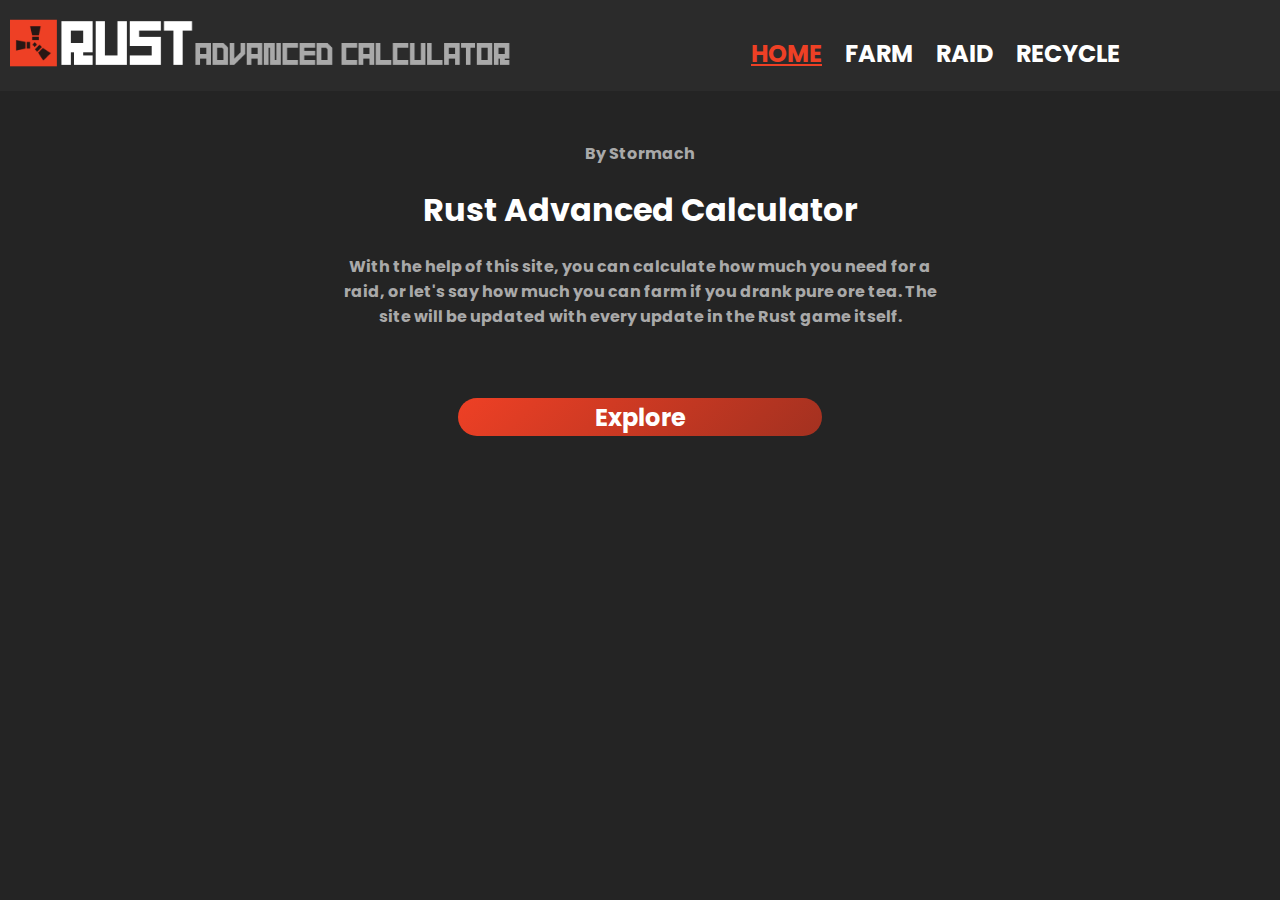
<file: index.html>
<!DOCTYPE html>
<html lang="en">
<head>
    <link rel="preconnect" href="https://fonts.googleapis.com">
    <link rel="preconnect" href="https://fonts.gstatic.com" crossorigin>
    <link href="https://fonts.googleapis.com/css2?family=Poppins:ital,wght@0,100;0,200;0,300;0,400;0,500;0,600;0,700;0,800;0,900;1,100;1,200;1,300;1,400;1,500;1,600;1,700;1,800;1,900&display=swap" rel="stylesheet">
    <meta charset="UTF-8">
    <title>Rust Advanced Calculator</title>
    <link rel="stylesheet" href="style.css">
    <script src="script.js"></script>
    <link rel="shortcut icon" href="./RustAdvancedCalculator/images/RustAC.png" type="image/x-icon">
</head>
<body>
<header class="portfolio-header">
    <div class="portfolio-container">
        <img class="logo" src="RustAdvancedCalculator/images/LogoRework.png" width="100" alt="Лого">
        <nav class="links">
            <a class="linkActive" href="https://stormachorange.github.io/rust_advanced_calculator/index">HOME</a>
            <a class="link" href="https://stormachorange.github.io/rust_advanced_calculator/RustAdvancedCalculator/Farm.html">FARM</a>
            <a class="link" href="https://stormachorange.github.io/rust_advanced_calculator/RustAdvancedCalculator/Raid.html">RAID</a>
            <a class="link" href="#">RECYCLE</a>
        </nav>
    </div>
</header>
<main>
    <div class="main-container">
        <p class="Title">By Stormach</p>
        <h1 class="main-title-desc">Rust Advanced Calculator</h1>
        <center>
            <p class="main-desc">With the help of this site, you can calculate how much you need for a raid,
            or let's say how much you can farm if you drank pure ore tea. The site will be
            updated with every update in the Rust game itself.</p>
            <div onclick="document.getElementById('explorer').innerText = 'TIME TO MATH'" class="btn-explorer">
                <h2 id="explorer" class="btn-explorer-h2">Explore</h2>
            </div>
        </center>
    </div>
</main>
</body>
</html>
</file>
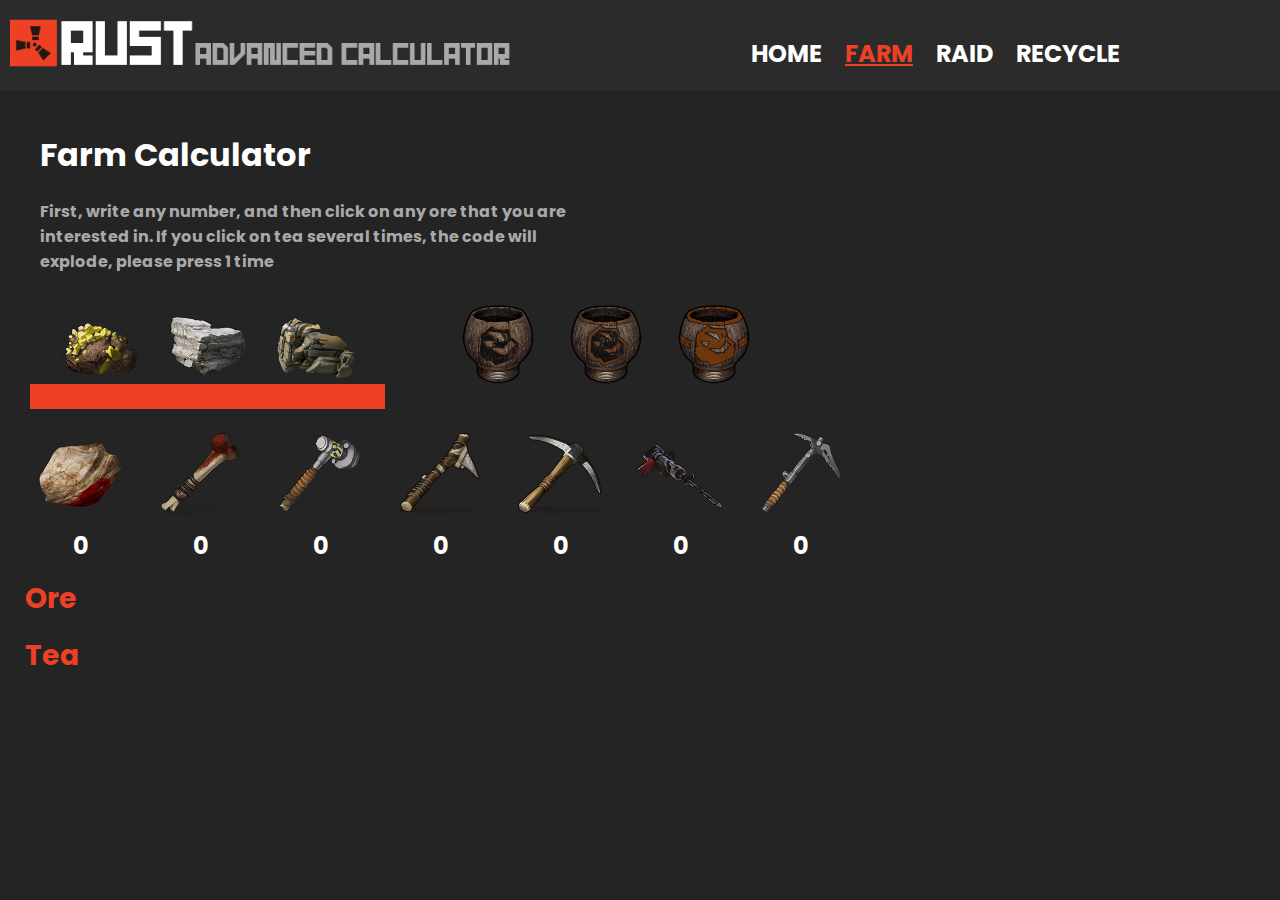
<file: RustAdvancedCalculator/Farm.html>
<!DOCTYPE html>
<html lang="en">
<head>
    <link rel="preconnect" href="https://fonts.googleapis.com">
    <link rel="preconnect" href="https://fonts.gstatic.com" crossorigin>
    <link href="https://fonts.googleapis.com/css2?family=Poppins:ital,wght@0,100;0,200;0,300;0,400;0,500;0,600;0,700;0,800;0,900;1,100;1,200;1,300;1,400;1,500;1,600;1,700;1,800;1,900&display=swap" rel="stylesheet">
    <meta charset="UTF-8">
    <title>Rust Advanced Calculator</title>
    <link rel="stylesheet" href="../style.css">
    <script>
        let sulfurCalc =
            sulfurRock = 100;
            sulfurClub = 101;
            sulfurMolot = 146;
            sulfurPickaxe = 257;
            sulfurAdvancedPickaxe = 300;
        let stoneCalc =
            stoneRock = 375;
            stoneClub = 450;
            stoneMolot = 536;
            stonePickaxe = 794;
            stoneAdvancedPickaxe = 1000;
        let metalCalc =
            metalRock = 250;
            metalClub = 286;
            metalMolot = 358;
            metalPickaxe =  485;
            metalAdvancedPickaxe = 600;


        function sulfurcalc(){let choose1 = document.getElementById('choose-id1').innerText = ('no tea:(');let choose = document.getElementById('choose-id').innerText = ('Sulfur');let inputCalculatorSulfur = document.getElementById('SulfurInput').value; console.log(inputCalculatorSulfur + ' Sulfur');let RockCalc = inputCalculatorSulfur * sulfurRock; document.getElementById('rock').innerText = (RockCalc); let ClubCalc = inputCalculatorSulfur * sulfurClub; document.getElementById('club').innerText = (ClubCalc); let HammerCalc = inputCalculatorSulfur * sulfurMolot; document.getElementById('hammer').innerText = (HammerCalc);let StonePickaxeCalc = inputCalculatorSulfur * sulfurPickaxe; document.getElementById('stonePickaxe').innerText = (StonePickaxeCalc); let AdvancedPickaxeCalc = inputCalculatorSulfur * sulfurAdvancedPickaxe; document.getElementById('advancedPickaxe').innerText = (AdvancedPickaxeCalc); let AdvancedPickaxeCalc1 = inputCalculatorSulfur * sulfurAdvancedPickaxe; document.getElementById('advancedPickaxe1').innerText = (AdvancedPickaxeCalc1); let AdvancedPickaxeCalc2 = inputCalculatorSulfur * sulfurAdvancedPickaxe; document.getElementById('advancedPickaxe2').innerText = (AdvancedPickaxeCalc2);}
        function ClassicTea() {
            // Osnova vsego
            let choose = document.getElementById('choose-id1').innerText = ('Classic Tea');
            let percent = 0.20;
            let inputClassicTea2 = document.getElementById('SulfurInput').value;
            console.log(inputClassicTea2)
            let STCalc =
                rockST = document.getElementById('rock').innerText;
            clubST = document.getElementById('club').innerText;
            molotST = document.getElementById('hammer').innerText;
            pickaxeST = document.getElementById('stonePickaxe').innerText;
            advpickaxeST = document.getElementById('advancedPickaxe').innerText;
            // Rock ---- sulfur
            let RockSulfurPercentResult = inputClassicTea2 * rockST * percent;
            let RockSulfurResult = inputClassicTea2 * rockST + RockSulfurPercentResult;
            document.getElementById('rock').innerText = (RockSulfurResult);
            // Club
            let ClubSulfurPercentResult = inputClassicTea2 * clubST * percent;
            let ClubSulfurResult = inputClassicTea2 * clubST + ClubSulfurPercentResult;
            document.getElementById('club').innerText = (ClubSulfurResult);
            // Molot
            let MolotSulfurPercentResult = inputClassicTea2 * molotST * percent;
            let MolotSulfurResult = inputClassicTea2 * molotST + MolotSulfurPercentResult;
            document.getElementById('hammer').innerText = (MolotSulfurResult);
            // Pickaxe
            let PickaxeSulfurPercentResult = inputClassicTea2 * pickaxeST * percent;
            let PickaxeSulfurResult = inputClassicTea2 * pickaxeST + PickaxeSulfurPercentResult;
            document.getElementById('stonePickaxe').innerText = (PickaxeSulfurResult);
            // Advanced pickaxe
            let AdvPickaxeSulfurPercentResult = inputClassicTea2 * advpickaxeST * percent;
            let AdvPickaxeSulfurResult = inputClassicTea2 * advpickaxeST + AdvPickaxeSulfurPercentResult;
            document.getElementById('advancedPickaxe').innerText = (AdvPickaxeSulfurResult);
            // Advanced pickaxe1
            let AdvPickaxeSulfurPercentResult1 = inputClassicTea2 * advpickaxeST * percent;
            let AdvPickaxeSulfurResult1 = inputClassicTea2 * advpickaxeST + AdvPickaxeSulfurPercentResult1;
            document.getElementById('advancedPickaxe1').innerText = (AdvPickaxeSulfurResult1);
            // Advanced pickaxe2
            let AdvPickaxeSulfurPercentResult2 = inputClassicTea2 * advpickaxeST * percent;
            let AdvPickaxeSulfurResult2 = inputClassicTea2 * advpickaxeST + AdvPickaxeSulfurPercentResult2;
            document.getElementById('advancedPickaxe2').innerText = (AdvPickaxeSulfurResult2);
            if (STCalc === undefined || NaN)
            {
                let valueFinder =
                    rockvalue = document.getElementById('rock').value;
                console.log(rockvalue)
            }
        }
        function AdvancedTea() {
            // Osnova vsego
            let choose = document.getElementById('choose-id1').innerText = ('Advanced Tea');
            let percent = 0.35;
            let inputClassicTea2 = document.getElementById('SulfurInput').value;
            console.log(inputClassicTea2)
            let STCalc =
                rockST = document.getElementById('rock').innerText;
            clubST = document.getElementById('club').innerText;
            molotST = document.getElementById('hammer').innerText;
            pickaxeST = document.getElementById('stonePickaxe').innerText;
            advpickaxeST = document.getElementById('advancedPickaxe').innerText;
            // Rock ---- sulfur
            let RockSulfurPercentResult = inputClassicTea2 * rockST * percent;
            let RockSulfurResult = inputClassicTea2 * rockST + RockSulfurPercentResult;
            document.getElementById('rock').innerText = (RockSulfurResult);
            // Club
            let ClubSulfurPercentResult = inputClassicTea2 * clubST * percent;
            let ClubSulfurResult = inputClassicTea2 * clubST + ClubSulfurPercentResult;
            document.getElementById('club').innerText = (ClubSulfurResult);
            // Molot
            let MolotSulfurPercentResult = inputClassicTea2 * molotST * percent;
            let MolotSulfurResult = inputClassicTea2 * molotST + MolotSulfurPercentResult;
            document.getElementById('hammer').innerText = (MolotSulfurResult);
            // Pickaxe
            let PickaxeSulfurPercentResult = inputClassicTea2 * pickaxeST * percent;
            let PickaxeSulfurResult = inputClassicTea2 * pickaxeST + PickaxeSulfurPercentResult;
            document.getElementById('stonePickaxe').innerText = (PickaxeSulfurResult);
            // Advanced pickaxe
            let AdvPickaxeSulfurPercentResult = inputClassicTea2 * advpickaxeST * percent;
            let AdvPickaxeSulfurResult = inputClassicTea2 * advpickaxeST + AdvPickaxeSulfurPercentResult;
            document.getElementById('advancedPickaxe').innerText = (AdvPickaxeSulfurResult);
            // Advanced pickaxe1
            let AdvPickaxeSulfurPercentResult1 = inputClassicTea2 * advpickaxeST * percent;
            let AdvPickaxeSulfurResult1 = inputClassicTea2 * advpickaxeST + AdvPickaxeSulfurPercentResult1;
            document.getElementById('advancedPickaxe1').innerText = (AdvPickaxeSulfurResult1);
            // Advanced pickaxe2
            let AdvPickaxeSulfurPercentResult2 = inputClassicTea2 * advpickaxeST * percent;
            let AdvPickaxeSulfurResult2 = inputClassicTea2 * advpickaxeST + AdvPickaxeSulfurPercentResult2;
            document.getElementById('advancedPickaxe2').innerText = (AdvPickaxeSulfurResult2);
            if (STCalc === undefined || NaN)
            {
                let valueFinder =
                    rockvalue = document.getElementById('rock').value;
                console.log(rockvalue)
            }
        }
        function PureTea() {
            // Osnova vsego
            let choose = document.getElementById('choose-id1').innerText = ('Pure Tea');
            let percent = 0.50;
            let inputClassicTea2 = document.getElementById('SulfurInput').value;
            console.log(inputClassicTea2)
            let STCalc =
                rockST = document.getElementById('rock').innerText;
            clubST = document.getElementById('club').innerText;
            molotST = document.getElementById('hammer').innerText;
            pickaxeST = document.getElementById('stonePickaxe').innerText;
            advpickaxeST = document.getElementById('advancedPickaxe').innerText;
            // Rock ---- sulfur
            let RockSulfurPercentResult = inputClassicTea2 * rockST * percent;
            let RockSulfurResult = inputClassicTea2 * rockST + RockSulfurPercentResult;
            document.getElementById('rock').innerText = (RockSulfurResult);
            // Club
            let ClubSulfurPercentResult = inputClassicTea2 * clubST * percent;
            let ClubSulfurResult = inputClassicTea2 * clubST + ClubSulfurPercentResult;
            document.getElementById('club').innerText = (ClubSulfurResult);
            // Molot
            let MolotSulfurPercentResult = inputClassicTea2 * molotST * percent;
            let MolotSulfurResult = inputClassicTea2 * molotST + MolotSulfurPercentResult;
            document.getElementById('hammer').innerText = (MolotSulfurResult);
            // Pickaxe
            let PickaxeSulfurPercentResult = inputClassicTea2 * pickaxeST * percent;
            let PickaxeSulfurResult = inputClassicTea2 * pickaxeST + PickaxeSulfurPercentResult;
            document.getElementById('stonePickaxe').innerText = (PickaxeSulfurResult);
            // Advanced pickaxe
            let AdvPickaxeSulfurPercentResult = inputClassicTea2 * advpickaxeST * percent;
            let AdvPickaxeSulfurResult = inputClassicTea2 * advpickaxeST + AdvPickaxeSulfurPercentResult;
            document.getElementById('advancedPickaxe').innerText = (AdvPickaxeSulfurResult);
            // Advanced pickaxe1
            let AdvPickaxeSulfurPercentResult1 = inputClassicTea2 * advpickaxeST * percent;
            let AdvPickaxeSulfurResult1 = inputClassicTea2 * advpickaxeST + AdvPickaxeSulfurPercentResult1;
            document.getElementById('advancedPickaxe1').innerText = (AdvPickaxeSulfurResult1);
            // Advanced pickaxe2
            let AdvPickaxeSulfurPercentResult2 = inputClassicTea2 * advpickaxeST * percent;
            let AdvPickaxeSulfurResult2 = inputClassicTea2 * advpickaxeST + AdvPickaxeSulfurPercentResult2;
            document.getElementById('advancedPickaxe2').innerText = (AdvPickaxeSulfurResult2);
            if (STCalc === undefined || NaN)
            {
                let valueFinder =
                    rockvalue = document.getElementById('rock').value;
                    console.log(rockvalue)
            }
        }
    </script>
    <link rel="shortcut icon" href="./images/RustAC.png" type="image/x-icon">
</head>
<body>
<header class="portfolio-header">
    <div class="portfolio-container">
        <img class="logo" src="./images/LogoRework.png" width="100" alt="Лого">
        <nav class="links">
            <a class="link" href="https://stormachorange.github.io/rust_advanced_calculator/#">HOME</a>
            <a class="linkActive" href="#">FARM</a>
            <a class="link" href="https://stormachorange.github.io/rust_advanced_calculator/RustAdvancedCalculator/Raid.html">RAID</a>
            <a class="link" href="#">RECYCLE</a>
        </nav>
    </div>
</header>
<main>
    <div class="main-containerFarm">
        <h1 class="main-title-desc-farm">Farm Calculator</h1>
            <p class="main-descFarm">First, write any number, and then click on any ore that you are interested in. If you click on tea several times, the code will explode, please press 1 time</p>
    </div>
    <div class="all-ore">
<!--Sulfur--><img onclick="sulfurcalc() " id="Sera" class="sulfur-ore" src="images/ores/sulfur.ore.png" alt="Сера">
<!--Stone!--><img onclick="let choose1 = document.getElementById('choose-id1').innerText = ('no tea:('); let choose = document.getElementById('choose-id').innerText = ('Stone');let inputCalculatorStone = document.getElementById('SulfurInput').value; console.log(inputCalculatorStone + ' Stone'); let RockCalc = inputCalculatorStone * stoneRock; document.getElementById('rock').innerText=(RockCalc); let ClubCalc = inputCalculatorStone * stoneClub; document.getElementById('club').innerText = (ClubCalc); let HammerCalc = inputCalculatorStone * stoneMolot; document.getElementById('hammer').innerText = (HammerCalc); let StonePickaxeCalc = inputCalculatorStone * stonePickaxe; document.getElementById('stonePickaxe').innerText = (StonePickaxeCalc); let AdvancedPickaxeCalc = inputCalculatorStone * stoneAdvancedPickaxe; document.getElementById('advancedPickaxe').innerText = (AdvancedPickaxeCalc); let AdvancedPickaxeCalc1 = inputCalculatorStone * stoneAdvancedPickaxe; document.getElementById('advancedPickaxe1').innerText = (AdvancedPickaxeCalc1); let AdvancedPickaxeCalc2 = inputCalculatorStone * stoneAdvancedPickaxe; document.getElementById('advancedPickaxe2').innerText = (AdvancedPickaxeCalc2);" id="Kamen" src="images/ores/stones.png" alt="Камень" class="stone">
<!--Metal!--><img onclick="let choose1 = document.getElementById('choose-id1').innerText = ('no tea:('); let choose = document.getElementById('choose-id').innerText = ('Metal');let inputCalculatorMetal = document.getElementById('SulfurInput').value; console.log(inputCalculatorMetal + ' Metal'); let RockCalc = inputCalculatorMetal * metalRock; document.getElementById('rock').innerText=(RockCalc); let ClubCalc = inputCalculatorMetal * metalClub; document.getElementById('club').innerText = (ClubCalc); let HammerCalc = inputCalculatorMetal * metalMolot; document.getElementById('hammer').innerText = (HammerCalc); let StonePickaxeCalc = inputCalculatorMetal * metalPickaxe; document.getElementById('stonePickaxe').innerText = (StonePickaxeCalc); let AdvancedPickaxeCalc = inputCalculatorMetal * metalAdvancedPickaxe; document.getElementById('advancedPickaxe').innerText = (AdvancedPickaxeCalc); let AdvancedPickaxeCalc1 = inputCalculatorMetal * metalAdvancedPickaxe; document.getElementById('advancedPickaxe1').innerText = (AdvancedPickaxeCalc1);let AdvancedPickaxeCalc2 = inputCalculatorMetal * metalAdvancedPickaxe; document.getElementById('advancedPickaxe2').innerText = (AdvancedPickaxeCalc2); " id="Metal" src="images/ores/metal.ore.png" alt="Металл" class="metal-ore">
    </div>
    <div class="all-tea">
        <img onclick="ClassicTea()" id="classic-tea" src="images/ores/oretea.png" alt="обычный чай" class="classic-tea">
        <img onclick="AdvancedTea()" src="images/ores/oretea.advanced.png" alt="крутой чай" class="advanced-tea">
        <img onclick="PureTea()" src="images/ores/oretea.pure.png" alt="чистенький чаёк" class="pure-tea">
<!--        <img onclick="let choose = document.getElementById('choose-id1').innerText = ('no tea :(');" src="images/ores/notea.png" alt="без чаёчка" class="no-tea">-->
    </div>
    <div class="ore-counter">
        <input class="inputCalculator" type="number" name="" id="SulfurInput">
    </div>
    <div class="ore-calculator">
        <div class="ore-container">
            <div class="club-container">
                <img class="oreimg1" src="images/ores/rock.png">
                <p class="rock" id="rock">0</p>
            </div>
            <div class="club-container">
                <img class="oreimg1" src="images/ores/bone.club.png">
                <p class="club" id="club">0</p>
            </div>
            <div class="club-container">
                <img class="oreimg1" src="images/ores/hammer.salvaged.png">
                <p class="club" id="hammer">0</p>
            </div>
            <div class="club-container">
                <img class="oreimg1" src="images/ores/stone.pickaxe.png">
                <p class="club" id="stonePickaxe">0</p>
            </div>
            <div class="club-container">
                <img class="oreimg1" src="images/ores/pickaxe.png">
                <p class="club" id="advancedPickaxe">0</p>
            </div>
            <div class="club-container">
                <img class="oreimg1" src="images/ores/jackhammer.png">
                <p class="club" id="advancedPickaxe1">0</p>
            </div>
            <div class="club-container">
                <img class="oreimg1" src="images/ores/icepick.salvaged.png">
                <p class="club" id="advancedPickaxe2">0</p>
            </div>
            <div class="choose-prikol">
                <h3 id="choose-id" style="padding: 15px; color: #EE4025">Ore</h3>
                <h3 id="choose-id1" style="padding-left: 15px; color: #EE4025">Tea</h3>
            </div>

        </div>
    </div>
</main>
</body>
</html>
</file>
<file: style.css>
*
{
    /*box-sizing: border-box;*/
    margin: 0;
    padding: 0;
    font-family: "Poppins", sans-serif;
    font-weight: 700;
}

/*===============================Шрифт===============================*/
.roboto-thin {
    font-family: "Roboto", sans-serif;
    font-weight: 100;
    font-style: normal;
}

.roboto-light {
    font-family: "Roboto", sans-serif;
    font-weight: 300;
    font-style: normal;
}

.roboto-regular {
    font-family: "Roboto", sans-serif;
    font-weight: 400;
    font-style: normal;
}

.roboto-medium {
    font-family: "Roboto", sans-serif;
    font-weight: 500;
    font-style: normal;
}

.roboto-bold {
    font-family: "Roboto", sans-serif;
    font-weight: 700;
    font-style: normal;
}

.roboto-black {
    font-family: "Roboto", sans-serif;
    font-weight: 900;
    font-style: normal;
}

.roboto-thin-italic {
    font-family: "Roboto", sans-serif;
    font-weight: 100;
    font-style: italic;
}

.roboto-light-italic {
    font-family: "Roboto", sans-serif;
    font-weight: 300;
    font-style: italic;
}

.roboto-regular-italic {
    font-family: "Roboto", sans-serif;
    font-weight: 400;
    font-style: italic;
}

.roboto-medium-italic {
    font-family: "Roboto", sans-serif;
    font-weight: 500;
    font-style: italic;
}

.roboto-bold-italic {
    font-family: "Roboto", sans-serif;
    font-weight: 700;
    font-style: italic;
}

.roboto-black-italic {
    font-family: "Roboto", sans-serif;
    font-weight: 900;
    font-style: italic;
}
@font-face {
    font-family: "Rust";
    font-style: normal;
    font-weight: 200;
    src: local("Rust");
    url("/fonts/Rust.ttf") format("ttf");
}
.poppins-thin {
    font-family: "Poppins", sans-serif;
    font-weight: 100;
    font-style: normal;
}

.poppins-extralight {
    font-family: "Poppins", sans-serif;
    font-weight: 200;
    font-style: normal;
}

.poppins-light {
    font-family: "Poppins", sans-serif;
    font-weight: 300;
    font-style: normal;
}

.poppins-regular {
    font-family: "Poppins", sans-serif;
    font-weight: 400;
    font-style: normal;
}

.poppins-medium {
    font-family: "Poppins", sans-serif;
    font-weight: 500;
    font-style: normal;
}

.poppins-semibold {
    font-family: "Poppins", sans-serif;
    font-weight: 600;
    font-style: normal;
}

.poppins-bold {
    font-family: "Poppins", sans-serif;
    font-weight: 700;
    font-style: normal;
}

.poppins-extrabold {
    font-family: "Poppins", sans-serif;
    font-weight: 800;
    font-style: normal;
}

.poppins-black {
    font-family: "Poppins", sans-serif;
    font-weight: 900;
    font-style: normal;
}

.poppins-thin-italic {
    font-family: "Poppins", sans-serif;
    font-weight: 100;
    font-style: italic;
}

.poppins-extralight-italic {
    font-family: "Poppins", sans-serif;
    font-weight: 200;
    font-style: italic;
}

.poppins-light-italic {
    font-family: "Poppins", sans-serif;
    font-weight: 300;
    font-style: italic;
}

.poppins-regular-italic {
    font-family: "Poppins", sans-serif;
    font-weight: 400;
    font-style: italic;
}

.poppins-medium-italic {
    font-family: "Poppins", sans-serif;
    font-weight: 500;
    font-style: italic;
}

.poppins-semibold-italic {
    font-family: "Poppins", sans-serif;
    font-weight: 600;
    font-style: italic;
}

.poppins-bold-italic {
    font-family: "Poppins", sans-serif;
    font-weight: 700;
    font-style: italic;
}

.poppins-extrabold-italic {
    font-family: "Poppins", sans-serif;
    font-weight: 800;
    font-style: italic;
}

.poppins-black-italic {
    font-family: "Poppins", sans-serif;
    font-weight: 900;
    font-style: italic;
}
/*===============================Шрифт===============================*/
 body
{
    background-color: #242424
}
.portfolio-container, .portfolio, .portfolio-footer {
    width: 75%;
    min-width: 650px;
    margin: auto;
}

.portfolio-header {
    background-color: #2B2B2B;
    color: #000000;
    padding: 15px 0 20px;
}

.portfolio-container {
    display: flex;
    justify-content: space-between;
    align-items: flex-end;
}

.logo {
    width: 501px;
    height: 56px;
    margin-left: -150px;
}

.links .link {
    color: #ffffff;
    /*font-style: bold;*/
    text-decoration: none;
    text-align: center;
    font-size: x-large;
    transition: all 0.2s linear;
}

.links .link:hover {
    color: #D45A5A;
    border-radius: 3px;
    transition: all 0.2s linear;
}

.links .link + .link {
    margin-left: 20px;
    display: inline;
    /*font-size: ;*/
}
.linkActive
{
    color: #EE4025;
    /*font-style: bold;*/
    /*text-decoration: none;*/
    text-align: center;
    font-size: x-large;
    margin-right: 20px;
    transition: all 0.2s linear;
    margin-left: 20px;
}
.main-container
{
    padding: 50px;
    text-align: center;
}
.Title
{
    font-family: Poppins;
    color: #A9A9A9;
}
.main-title-desc
{
    padding: 20px;
    color: white;
}
.main-desc
{
    width: 600px;
    height: 144px;
    color: #A9A9A9;
    text-align: center;
}
.btn-explorer
{
    border-radius: 120px;
    width: 364px;
    height: 38px;
    background: linear-gradient(135deg, #ee4025 0%, #a33120 100%);
    cursor: pointer;
    display: block;
    transition:
            width 2s,
            height 2s,
            background-color 2s,
            transform 2s;
    -webkit-transition:
            width 2s,
            height 2s,
            background-color 2s,
            -webkit-transform 2s;
}
.btn-explorer:hover
{
    background: linear-gradient(135deg,#a33120 0%, #ee4025 100% );
}
.btn-explorer-h2
{
    padding: 2px;
    color: white;
    cursor: pointer;
    user-select: none;
}
.main-title-desc-farm
{
    padding: 20px;
    color: white;
}
.main-containerFarm
{
    padding: 20px;
    text-align: left;
}
.main-descFarm
{
    padding-left: 20px;
    width: 550px;
    height: 50px;
    color: #A9A9A9;
    text-align: left;
}
.all-ore
{
    width: 370px;
    height: 215px;
    padding-left: 30px;
    display: inline-block;
    user-select: none;
}
.sulfur-ore
{
    margin-top: 30px;
    width: 90px;
    height: 90px;
    cursor: pointer;
    transition: all 0.2s linear;
    margin-left: 25px;
    margin-right: 15px;
}
.sulfur-ore:hover
{
    width: 95px;
    height: 95px;
    /*margin-left: 25px;*/
    /*margin-right: 15px;*/
}
.stone
{
    width: 90px;
    height: 90px;
    cursor: pointer;
    transition: all 0.2s linear;
    margin-right: 15px;
}
.stone:hover
{
    width: 105px;
    height: 105px;
}
.metal-ore
{
    width: 90px;
    height: 90px;
    cursor: pointer;
    transition: all 0.2s linear;
    margin-right: 15px;
}
.metal-ore:hover
{
    width: 105px;
    height: 105px;
}
.all-tea
{
    padding-left: 50px;
    display: inline-block;
    user-select: none;

}
.classic-tea
{
    width: 90px;
    height: 90px;
    cursor: pointer;
    transition: all 0.2s linear;
    margin-right: 15px;
}
.classic-tea:hover
{
    width: 105px;
    height: 105px;
}
.advanced-tea
{
    width: 90px;
    height: 90px;
    cursor: pointer;
    transition: all 0.2s linear;
    margin-right: 15px;
}
.advanced-tea:hover
{
    width: 105px;
    height: 105px;
}
.pure-tea
{
    width: 90px;
    height: 90px;
    cursor: pointer;
    transition: all 0.2s linear;
    margin-right: 15px;
}
.pure-tea:hover
{
    width: 105px;
    height: 105px;
}
.no-tea
{
    width: 90px;
    height: 90px;
    margin-right: 15px;
    cursor: pointer;
    transition: all 0.2s linear;
}
.no-tea:hover
{
    width: 105px;
    height: 105px;
}
.ore-counter
{
    margin-top: -100px;
    display: flex;
    /*position: fixed;*/
    padding-left: 30px;
    /*display: flex;*/
}
.inputCalculator
{
    background-color: #EE4025;
    border: #EE4025;
    color: white;
    text-align: center;
    width: 355px;
    height: 25px;
}
textarea:focus, .inputCalculator
{
    outline: none;
}
.ore-calculator
{
    /*background-color: #EE4025;*/
    padding-top: 10px;
    width: 200px;
    height: 30px;
    user-select: none;
    display: inline-block;
}
.ore-container
{
    /*display: inline-block;*/
    padding:10px;
    width: 1000px;
    color: white;
    font-size: x-large;
    /*background-color: #A9A9A9;*/
    /*background-color: #EE4025;*/
}
.oreimg1
{
    width: 90px;
    height: 90px;
    /*margin-left: 20px;*/
}
.rock
{
    text-align: center;
}
.club-container
{
    display: inline-block;
    text-align: center;
    margin-left: 25px;
}
.circle-bb
{
    position: absolute;
    width: 250px;
    height: 250px;
    left: 28px;
    top: 244px;
    box-shadow: 4px 4px 13.699999809265137px 8px rgba(0, 0, 0, 0.25);
    border-radius: 9999px;
    border: 50px white solid
}
.foundation
{
    /* foundation 1 */
    position: absolute;
    width: 22px;
    height: 23px;
    left: 140px;
    top: -32px;
}
.foundation-triangle
{
    position: absolute;
    width: 22px;
    height: 23px;
    left: 182px;
    top: -20px;
}
.foundation-steps
{
    position: absolute;
    width: 22px;
    height: 23px;
    left: 215px;
    top: 5px;
}
.ramp
{
    position: absolute;
    width: 22px;
    height: 23px;
    left: 240px;
    top: 34px;
}
.floor
{
    position: absolute;
    width: 22px;
    height: 23px;
    left: 256px;
    top: 69px;
}
.floor-triangle
{
    position: absolute;
    width: 22px;
    height: 23px;
    left: 263px;
    top: 104px;
}
.floor-frame
{
    position: absolute;
    width: 22px;
    height: 23px;
    left: 261px;
    top: 142px;
}
.floor-frame-triangle
{
    position: absolute;
    width: 22px;
    height: 23px;
    left: 248px;
    top: 178px;
}
.wall
{
    position: absolute;
    width: 22px;
    height: 23px;
    left: 224px;
    top: 214px;
}
.wall-doorway
{
    position: absolute;
    width: 22px;
    height: 23px;
    left: 191px;
    top: 241px;
}
.wall-window
{
    position: absolute;
    width: 22px;
    height: 23px;
    left: 151px;
    top: 257px;
}
.wall-frame
{
    position: absolute;
    width: 22px;
    height: 23px;
    left: 109px;
    top: 261px;
}
.wall-half
{
    position: absolute;
    width: 22px;
    height: 23px;
    left: 64px;
    top: 254px;
}
.wall-third
{
    position: absolute;
    width: 22px;
    height: 23px;
    left: 27px;
    top: 231px;
}
.stairs-u
{
    position: absolute;
    width: 22px;
    height: 23px;
    left: 0px;
    top: 205px;
}
.stairs-l
{
    position: absolute;
    width: 22px;
    height: 23px;
    left: -23px;
    top: 171px;
}
.spiral-block
{
    position: absolute;
    width: 22px;
    height: 23px;
    left: -33px;
    top: 130px;
}
.spiral-block-triangle
{
    position: absolute;
    width: 22px;
    height: 23px;
    left: -32px;
    top: 83px;
}
.roof1
{
    position: absolute;
    width: 22px;
    height: 23px;
    left: -19px;
    top: 40px;
}
.roof2
{
    position: absolute;
    width: 22px;
    height: 23px;
    left: 7px;
    top: 5px;
}
.const
{
    position: absolute;
    width: 22px;
    height: 23px;
    left: 61px;
    top: -29px;
}
</file>
